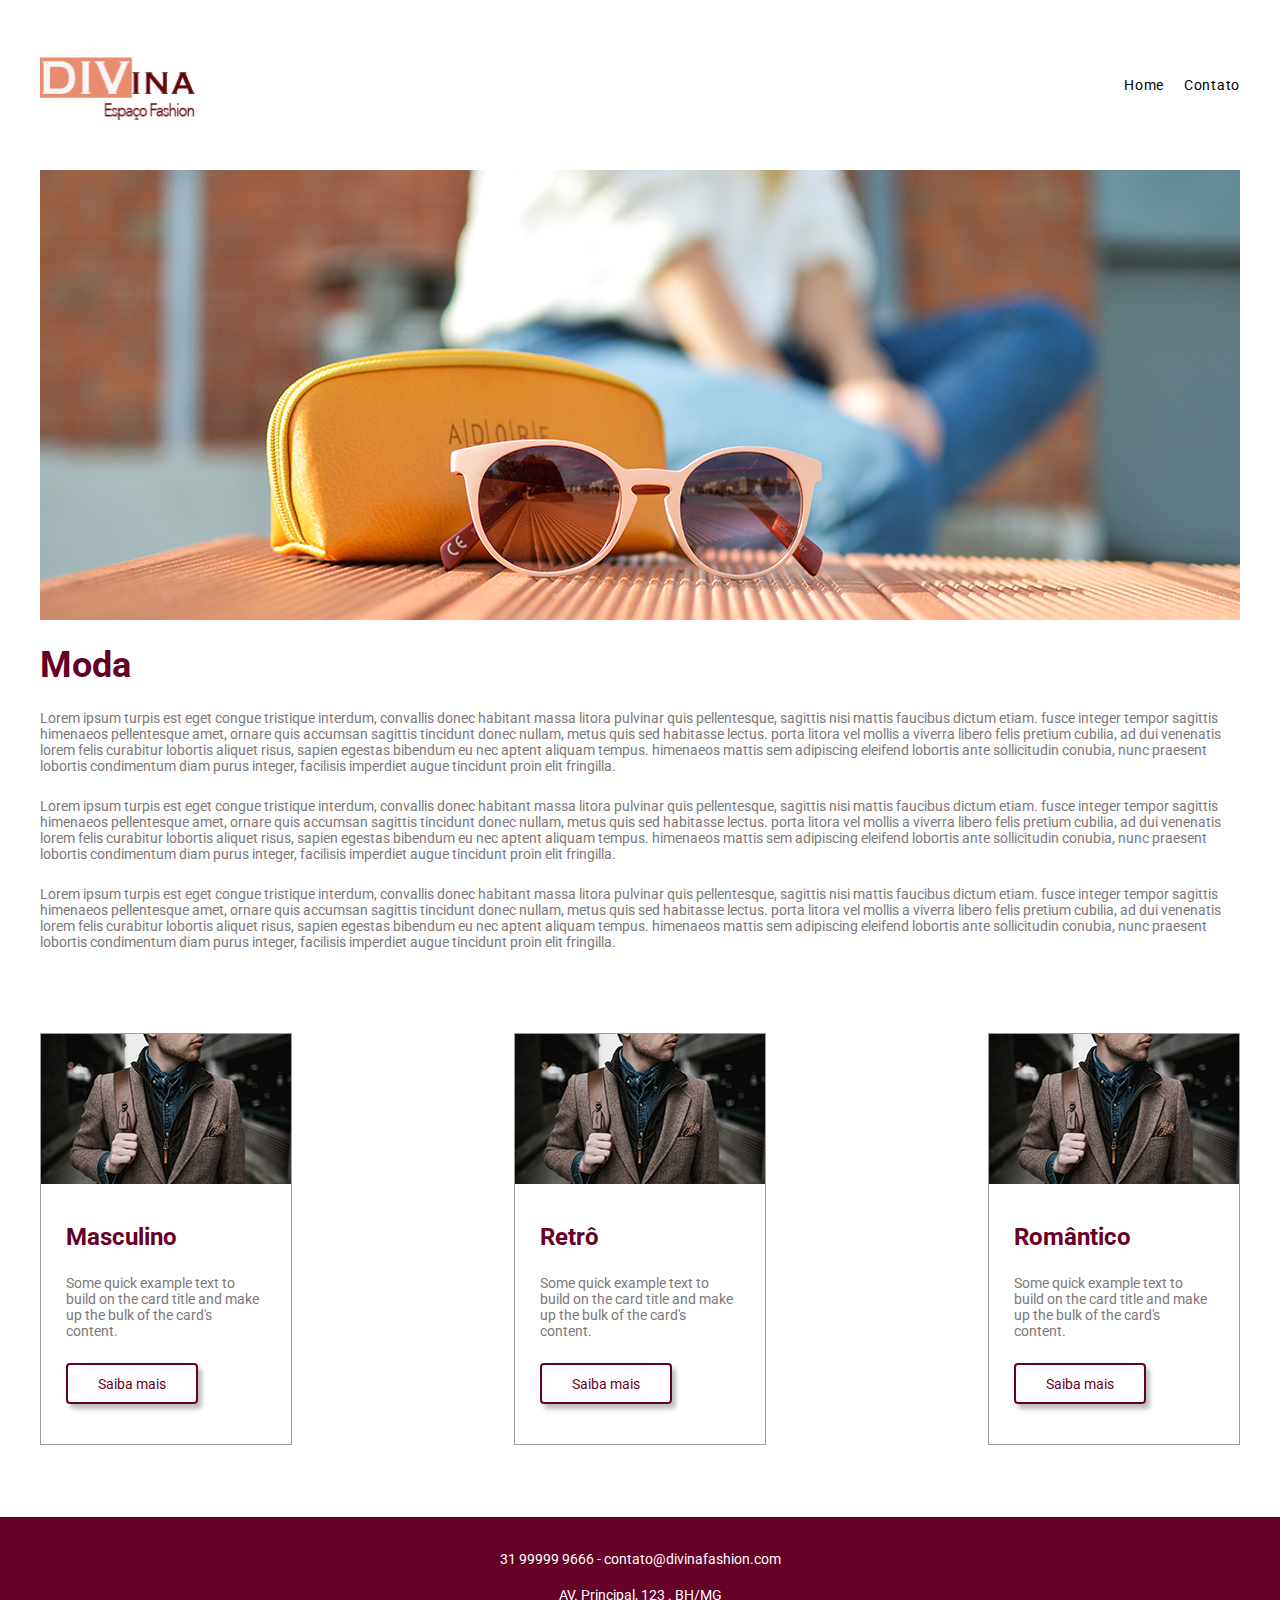
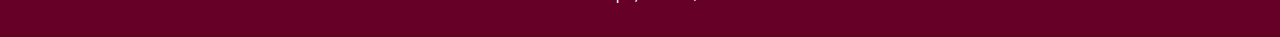
<file: index.html>
<!DOCTYPE html>
<html lang="pt-br">
<head>
    <meta charset="UTF-8">
    <meta http-equiv="X-UA-Compatible" content="IE=edge">
    <meta name="viewport" content="width=device-width, initial-scale=1.0">
    <title>Divina Espaço Fashion - Home</title>
    <link rel="stylesheet" href="home.css">
    <link rel="preconnect" href="https://fonts.googleapis.com">
    <link rel="preconnect" href="https://fonts.gstatic.com" crossorigin>
    <link href="https://fonts.googleapis.com/css2?family=Roboto&display=swap" rel="stylesheet">
</head>
<body>
    <header>
        <nav class="menu">
            <img src="imagens/logo.png" alt="logo">
            <ul class="menu_chield">
                <li><a href="index.html">Home</a></li>
                <li><a href="contato.html">Contato</a></li>
            </ul>
        </nav>
    </header>
    <main>
        <section class="box1">
            <img src="imagens/banner.png" alt="banner óculos de sol">
        </section>

        <section class="box2">
            <h1>Moda</h1>
            <p>Lorem ipsum turpis est eget congue tristique interdum, convallis donec habitant massa litora pulvinar quis pellentesque, sagittis nisi mattis faucibus dictum etiam. fusce integer tempor sagittis himenaeos pellentesque amet, ornare quis accumsan sagittis tincidunt donec nullam, metus quis sed habitasse lectus. porta litora vel mollis a viverra libero felis pretium cubilia, ad dui venenatis lorem felis curabitur lobortis aliquet risus, sapien egestas bibendum eu nec aptent aliquam tempus. himenaeos mattis sem adipiscing eleifend lobortis ante sollicitudin conubia, nunc praesent lobortis condimentum diam purus integer, facilisis imperdiet augue tincidunt proin elit fringilla.</p>
            <p>Lorem ipsum turpis est eget congue tristique interdum, convallis donec habitant massa litora pulvinar quis pellentesque, sagittis nisi mattis faucibus dictum etiam. fusce integer tempor sagittis himenaeos pellentesque amet, ornare quis accumsan sagittis tincidunt donec nullam, metus quis sed habitasse lectus. porta litora vel mollis a viverra libero felis pretium cubilia, ad dui venenatis lorem felis curabitur lobortis aliquet risus, sapien egestas bibendum eu nec aptent aliquam tempus. himenaeos mattis sem adipiscing eleifend lobortis ante sollicitudin conubia, nunc praesent lobortis condimentum diam purus integer, facilisis imperdiet augue tincidunt proin elit fringilla.</p>
            <p>Lorem ipsum turpis est eget congue tristique interdum, convallis donec habitant massa litora pulvinar quis pellentesque, sagittis nisi mattis faucibus dictum etiam. fusce integer tempor sagittis himenaeos pellentesque amet, ornare quis accumsan sagittis tincidunt donec nullam, metus quis sed habitasse lectus. porta litora vel mollis a viverra libero felis pretium cubilia, ad dui venenatis lorem felis curabitur lobortis aliquet risus, sapien egestas bibendum eu nec aptent aliquam tempus. himenaeos mattis sem adipiscing eleifend lobortis ante sollicitudin conubia, nunc praesent lobortis condimentum diam purus integer, facilisis imperdiet augue tincidunt proin elit fringilla.</p>
        </section>

        <section class="box3">
            <div class="card1">
                <img src="imagens/masculino.png" alt="Modelo masculino">
                <div class="texto">
                    <h2>Masculino</h2>
                    <p>Some quick example text to build on the card title and make up the bulk of the card's content.</p>
                    <a href="https://www.google.com">Saiba mais</a>
                </div>
            </div>
            <div class="card2">
                <img src="imagens/masculino.png" alt="Modelo masculino">
                <div class="texto">
                    <h2>Retrô</h2>
                    <p>Some quick example text to build on the card title and make up the bulk of the card's content.</p>
                    <a href="https://www.google.com">Saiba mais</a>
                </div>
            </div>
            <div class="card3">
                <img src="imagens/masculino.png" alt="Modelo masculino">
                <div class="texto">
                    <h2>Romântico</h2>
                    <p>Some quick example text to build on the card title and make up the bulk of the card's content.</p>
                    <a href="https://www.google.com">Saiba mais</a>
                </div>
            </div>
        </section>
    </main>
    <footer>
        <div class="main-content">
            <div class="rodape">
                <p>31 99999 9666 - contato@divinafashion.com</p>
                <p>AV. Principal, 123 . BH/MG</p>
            </div>
        </div>
    </footer>
</body>
</html>
</file>
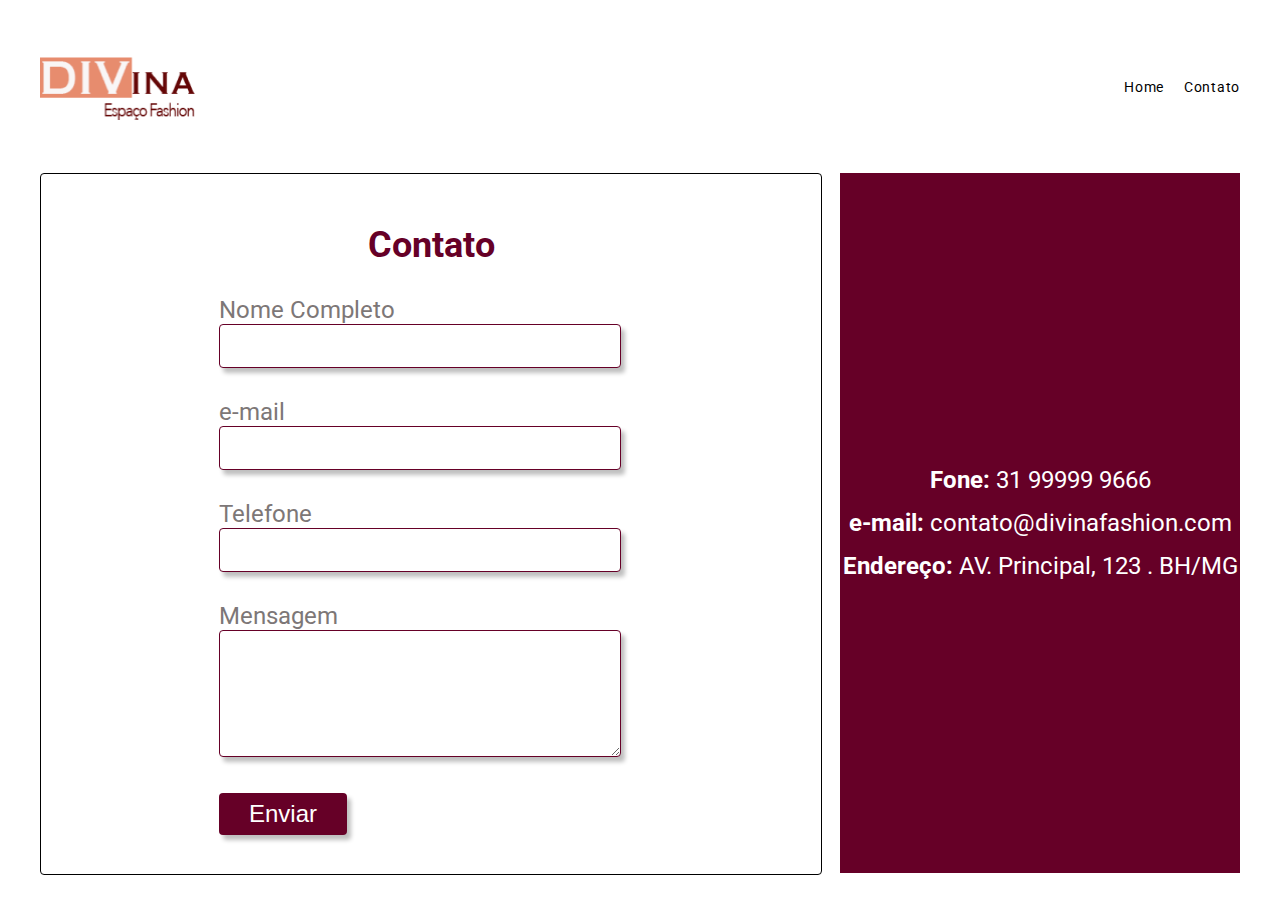
<file: contato.html>
<!DOCTYPE html>
<html lang="pt-br">
<head>
    <meta charset="UTF-8">
    <meta http-equiv="X-UA-Compatible" content="IE=edge">
    <meta name="viewport" content="width=device-width, initial-scale=1.0">
    <title>Divina Espaço Fashion - Home</title>
    <link rel="stylesheet" href="contato.css">
    <link rel="preconnect" href="https://fonts.googleapis.com">
    <link rel="preconnect" href="https://fonts.gstatic.com" crossorigin>
    <link href="https://fonts.googleapis.com/css2?family=Roboto&display=swap" rel="stylesheet">
</head>
<body>
    <header>
        <nav class="menu">
            <ul><img src="imagens/logo.png" alt="logo"></ul>
            <ul class="menu_chield">
                <li><a href="index.html">Home</a></li>
                <li><a href="contato.html">Contato</a></li>
            </ul>
        </nav>
    </header>
    <main>
        <form action="">
            <section class="bloco">
                <div class="card1">
                    <div class="titulo">
                        <h1>Contato</h1>
                    </div>
                    <div class="corpo">
                        <label for="nome">Nome Completo</label>
                        <input type="text" id="nome">

                        <label for="email">e-mail</label>
                        <input type="email" id="email">

                        <label for="number">Telefone</label>
                        <input type="tel" id="number">

                        <label for="mensagem">Mensagem</label>
                        <textarea id="mensagem"></textarea>
                        
                        <button type="submit">Enviar</button>
                    </div>
                </div>
                <div class="card2">
                    <div class="corpo2">
                        <p><b>Fone:</b> 31 99999 9666</p>
                        <p><b>e-mail:</b> contato@divinafashion.com</p>
                        <p><b>Endereço:</b> AV. Principal, 123 . BH/MG</p>
                    </div>
                </div>
            </section>
        </form>
    </main>
    <footer>
        <div class="main-content">
            <div class="rodape">
                <p>31 99999 9666 - contato@divinafashion.com</p>
                <p>AV. Principal, 123 . BH/MG</p>
            </div>
        </div>
    </footer>
</body>
</html>
</file>
<file: home.css>
*{
    margin: 0px;
    padding: 0px;
}

:root{
    --vermelho: #660027;
    --preto: #000000;
}

body{
    font-family: 'Roboto', sans-serif;
    font-size: 14px;
}

h1{
    font-size: 36px;
    color: var(--vermelho);
}

h2{
    font-size: 24px;
    color: var(--vermelho);
}

/*HEADER*/
.menu{
    max-width: 1200px;
    width: 100%;
    margin: auto;
    padding: 50px 0px;
    display: flex;
    justify-content: space-between;
    align-items: center;
}

.menu img{
    width: 155px;
    height: 70px;
}

.menu_chield{
    display: flex;
    gap: 20px;
}

.menu_chield li{
    list-style-type: none;
}

.menu_chield li a{
    text-decoration: none;
    color: var(--preto);
    letter-spacing: 0.05em;
    position: relative;
}

nav a::after{
    content: " ";
    width: 0%;
    height: 2px;
    background-color: var(--vermelho);
    position: absolute;
    bottom: 0;
    left: 0;
    transition: 0.5s ease-in-out;
}

nav a:hover::after{
    width: 100%;
}

/*MAIN*/
main{
    max-width: 1200px;
    width: 100%;
    margin: auto;
    color: #7D7777;
    flex-wrap: wrap;
}

.box1{
    height: 450px;
}

.box1 img{
    width: 100%;
    height: 450px;
}

.box2{
    display: flex;
    flex-direction: column;
    gap: 24px;
    padding: 24px 0px 83px 0px;
}

.box3{
    display: flex;
    justify-content: space-between;
}

.card1, .card2, .card3{
    width: 250px;
    height: 410px;
    border: 1px solid #9E9B9B;
    transition: 0.5s;
}

.card1:hover, .card2:hover, .card3:hover{
    border: 1px solid rgba(0, 0, 0, 0.6);
    transform: translateY(-15px);
    box-shadow: 4px 5px 4px rgba(0, 0, 0, 0.25);
}

.texto{
    display: flex;
    flex-direction: column;
    padding: 36px 25px;
    gap: 24px;
}

.texto a{
    width: 128px;
    padding: 10.5px 0px;
    border: 2px solid var(--vermelho);
    color: var(--vermelho);
    text-decoration: none;
    border-radius: 4px;
    cursor: pointer;
    text-align: center;
    box-shadow: 4px 5px 4px rgba(0, 0, 0, 0.25);
    transition: 0.3s;
}

.texto a:hover{
    background-color: var(--vermelho);
    color: white;
    transition: 0.3s;
}

/*FOOTER*/
footer{

    display: flex;
    justify-content: center;
    align-items: center;
    height: 120px;
    background-color: var(--vermelho);
    margin-top: 72px;
}

footer div{
    text-align: center;
    display: flex;
    flex-direction: column;
    gap: 20px;
    color: #FEFEFE;
}

/*TABLET*/
@media(max-width: 768px){
    .menu{
        max-width: 595px;
        width: 100%;
    }
    main{
        max-width: 595px;
        width: 100%;
    }
    .box1{
        display: none;
    }
    .box3{
        display: flex;
        flex-wrap: wrap;
        gap: 30px;
    }
}

/**/
@media(max-width: 548px){
    .box3{
        display: flex;
        justify-content: center;
        align-items: center;
    }
}

/*SMARTPHONE*/
@media(max-width: 360px){
    *{
        padding: 0;
        margin: 0;
    }
    .menu{
        max-width: 155px;
        width: 100%;
        display: flex;
        flex-direction: column;
        align-items: start;
    }

    .menu_chield{
        display: flex;
        flex-direction: column;
    }

    main{
        max-width: 320px;
        width: 100%;
    }

    .box2{
        width: 320px;
        margin: auto;
    }

    .box3{
        display: flex;
        flex-direction: column;
        align-items: center;
    }
}
</file>
<file: contato.css>
*{
    margin: 0px;
    padding: 0px;
}

:root{
    --vermelho: #660027;
    --preto: #000000;
}

body{
    font-family: 'Roboto', sans-serif;
    font-size: 14px;
}

h1{
    font-size: 36px;
    color: var(--vermelho);
}

h2{
    font-size: 24px;
    color: var(--vermelho);
}

/*HEADER*/
.menu{
    max-width: 1200px;
    width: 100%;
    margin: auto;
    padding: 50px 0px;
    display: flex;
    justify-content: space-between;
    align-items: center;
}

.menu img{
    width: 155px;
    height: 70px;
}

.menu_chield{
    display: flex;
    gap: 20px;
}

.menu_chield li{
    list-style-type: none;
}

.menu_chield li a{
    text-decoration: none;
    color: var(--preto);
    letter-spacing: 0.05em;
    position: relative;
}

nav a::after{
    content: " ";
    width: 0%;
    height: 2px;
    background-color: var(--vermelho);
    position: absolute;
    bottom: 0;
    left: 0;
    transition: 0.5s ease-in-out;
}

nav a:hover::after{
    width: 100%;
}

/*MAIN*/
main{
    max-width: 1200px;
    width: 100%;
    margin: auto;
    color: #7D7777;
    font-size: 24px;
}

.bloco{
    display: flex;
    justify-content: space-between;
}


.card1{
    border: 1px solid var(--preto);
    width: 780px;
    height: 700px;
    border-radius: 4px;

}

.card1 input{
    border-radius: 4px;
    width: 400px;
    height: 42px;
    border: 1px solid var(--vermelho);
}


.titulo{
    text-align: center;
    margin: 50px 0px;
}

.corpo{
    margin: -20px 178px 0px 178px;
}

.corpo input, textarea{
    margin-bottom: 30px;
    box-shadow: 4px 5px 4px rgba(0, 0, 0, 0.25);
}

.corpo button{
    background-color: var(--vermelho);
    width: 128px;
    height: 42px;
    border-radius: 4px;
    border: none;
    cursor: pointer;
    text-decoration: none;
    color: white;
    font-size: 24px;
    box-shadow: 4px 5px 4px rgba(0, 0, 0, 0.25);
}

textarea{
    min-width: 400px;
    max-width: 400px;
    min-height: 125px;
    max-height: 125px;
    border-radius: 4px;
    border: 1px solid var(--vermelho);

}

.card2{
    display: flex;
    border: 1px solid var(--preto);
    width: 400px;
    height: 700px;
    background-color: var(--vermelho);
    border: none;
    color: white;
    justify-content: center;
    align-items: center;
}

.corpo2{
    text-align: center;
    width: 400px;
}

.corpo2 p{
    margin: 15px 0px;
}

/*FOOTER*/
footer{
    display: none;
}

/*TABLET*/
@media(max-width: 768px){
    .menu{
        max-width: 595px;
        width: 100%;
    }
    main{
        max-width: 595px;
        width: 100%;
        font-size: 14px;
    }
    .card1{
        width: 320px;
    }
    .card2{
        width: 256px;
    }
    .corpo{
        margin: 28px;
        padding: 0;
        padding-bottom: 100px;
    }
    .corpo input{
        width: 263px;
        height: 42px;
    }
    .corpo textarea{
        max-width: 263px;
        min-width: 263px;
        max-height: 125px;
        min-height: 125px;
    }
}

/*SMARTPHONE*/
@media(max-width: 360px){
    *{
        padding: 0;
        margin: 0;
    }
    .menu{
        max-width: 155px;
        width: 100%;
        display: flex;
        flex-direction: column;
        align-items: start;
    }

    .menu_chield{
        display: flex;
        flex-direction: column;
    }
    main{
        max-width: 320px;
        width: 100%;
    }
    .card2{
        display: none;
    }
    footer{
        display: flex;
        justify-content: center;
        align-items: center;
        height: 120px;
        background-color: var(--vermelho);
        margin-top: 72px;
    }
    
    footer div{
        text-align: center;
        display: flex;
        flex-direction: column;
        gap: 20px;
        color: #FEFEFE;
    }
}
</file>
